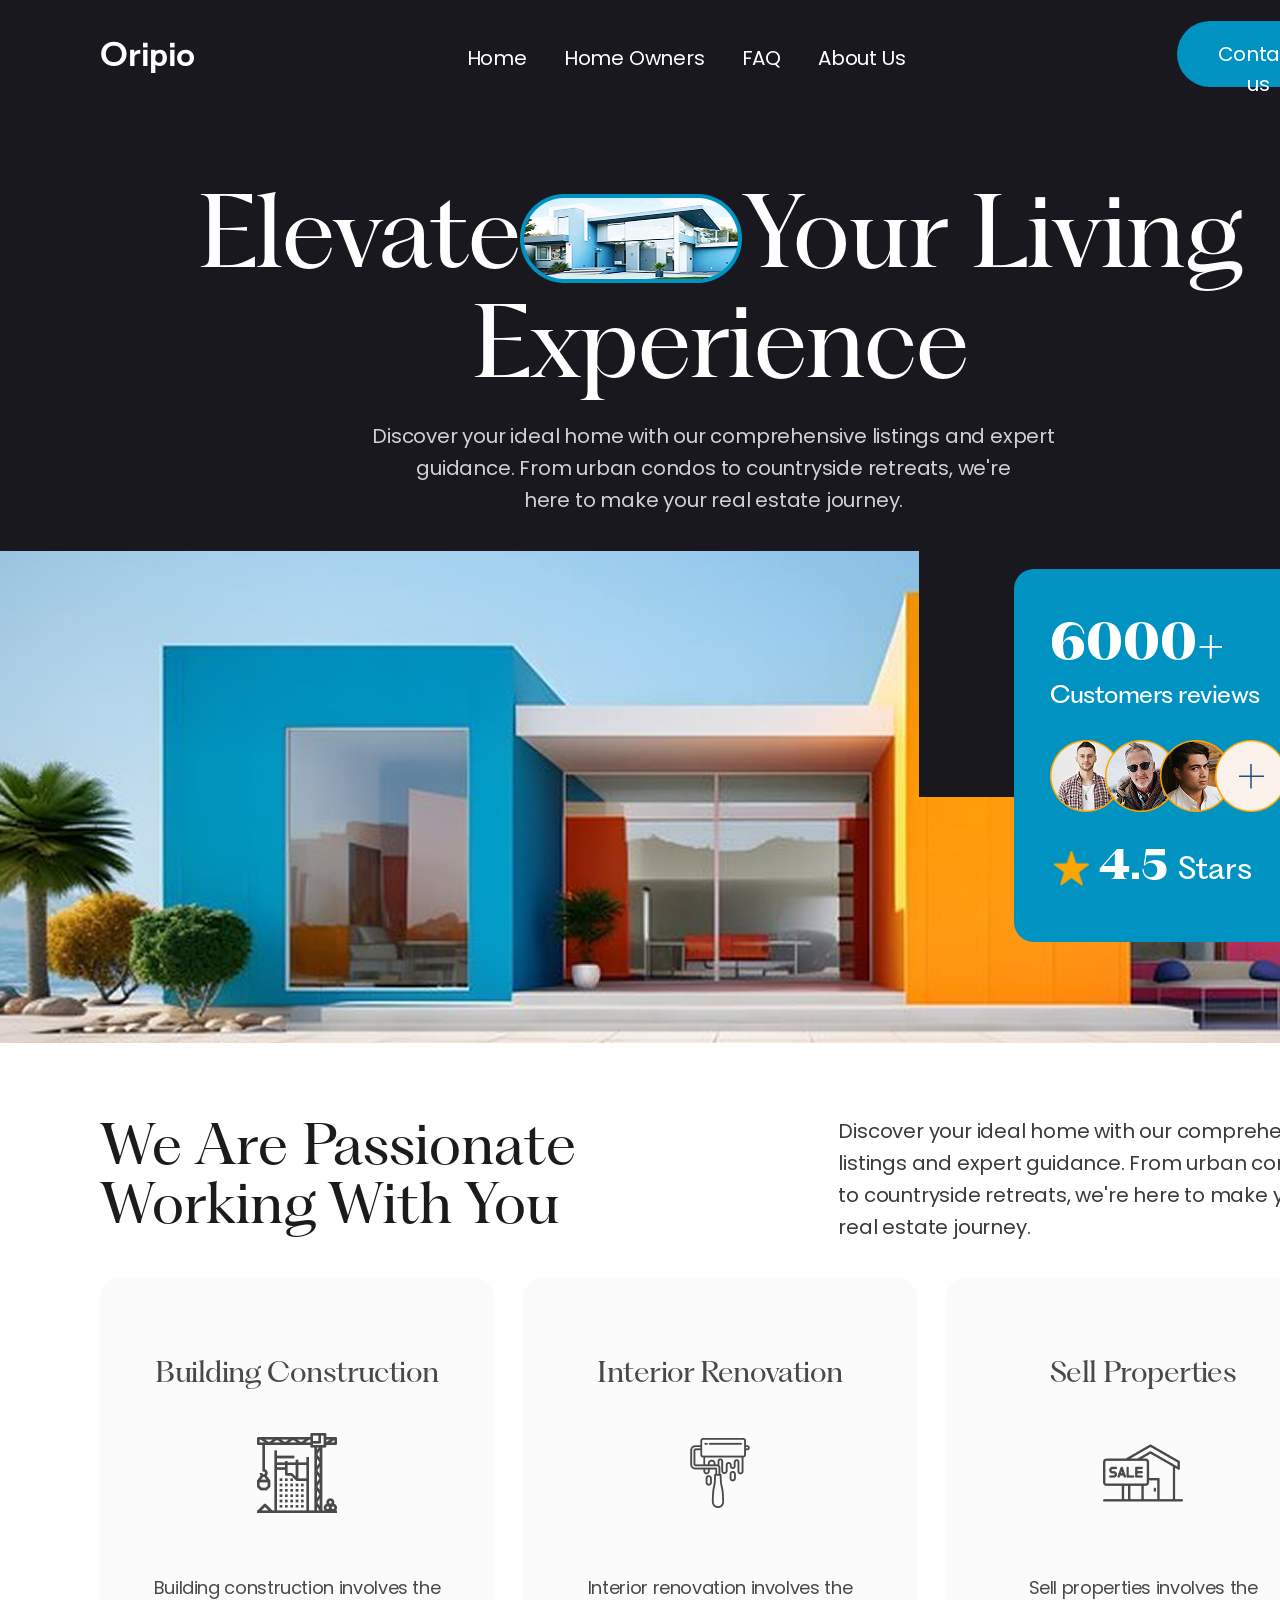
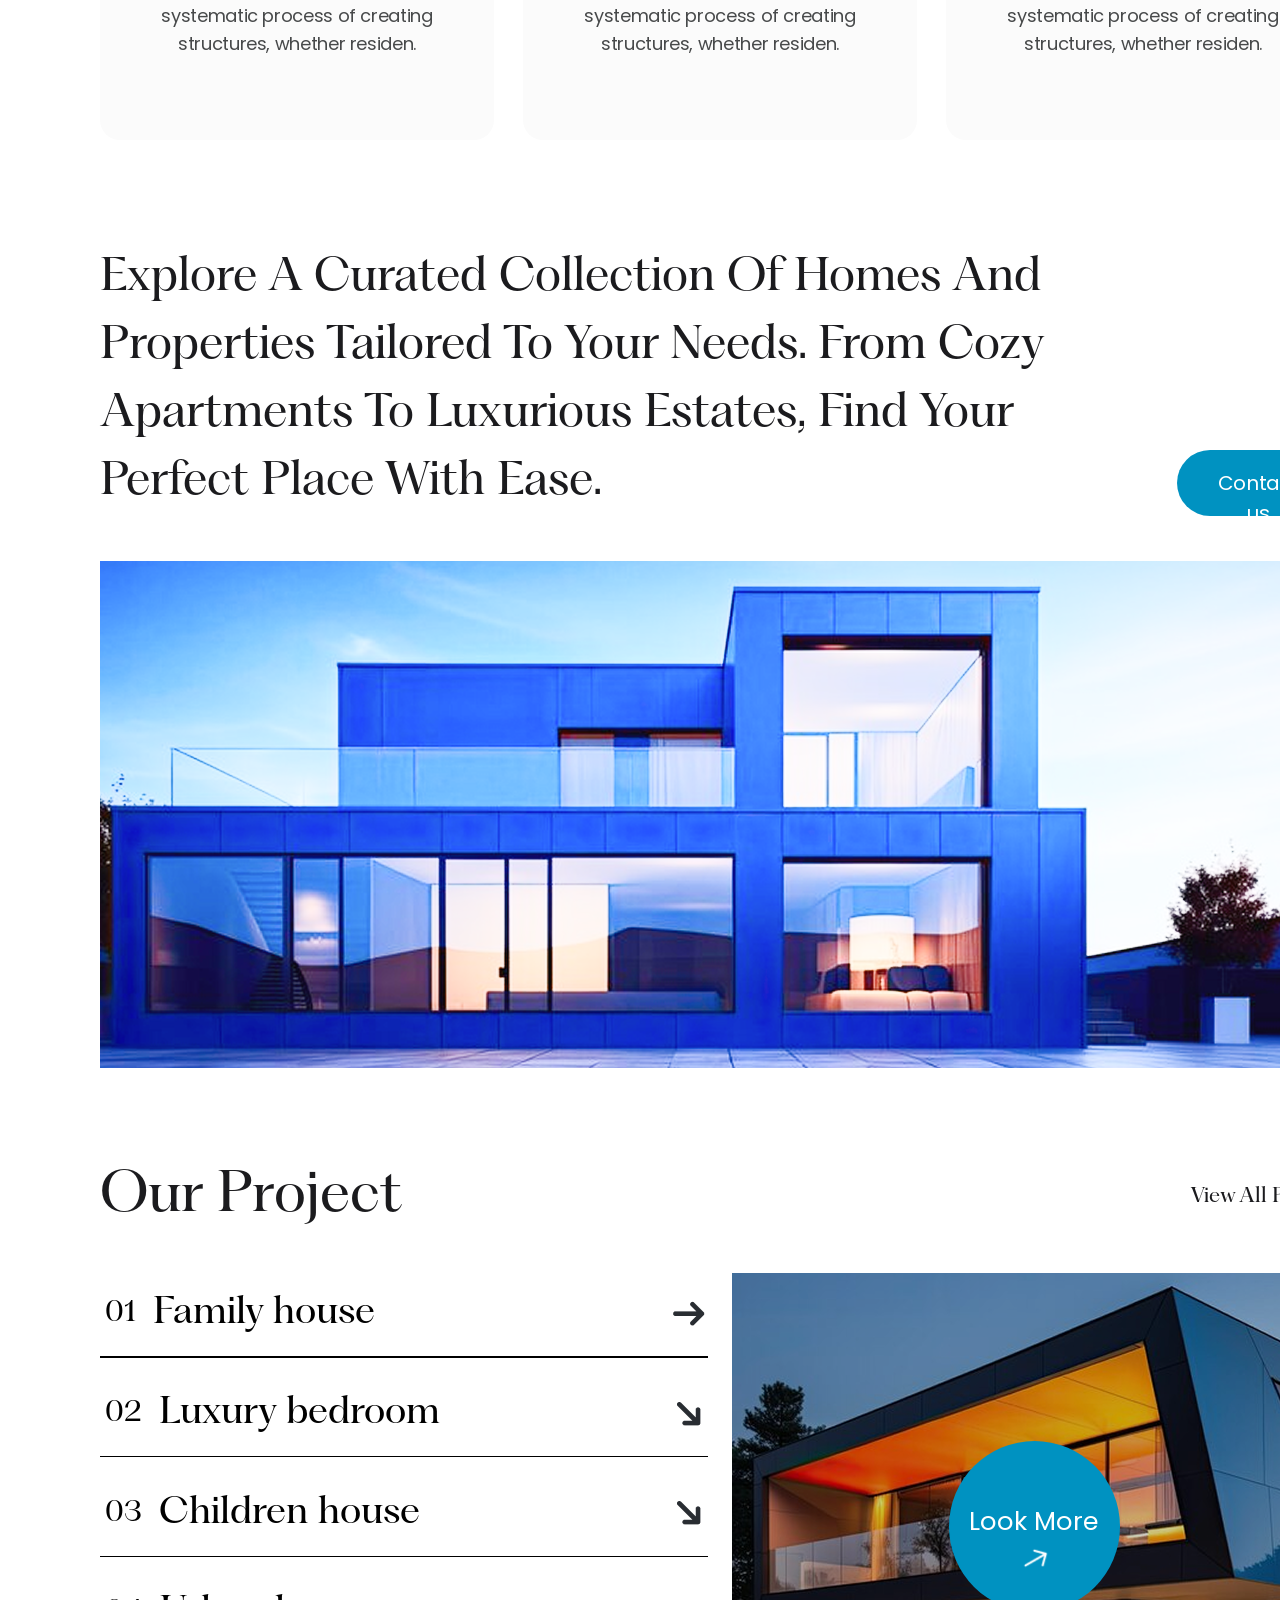
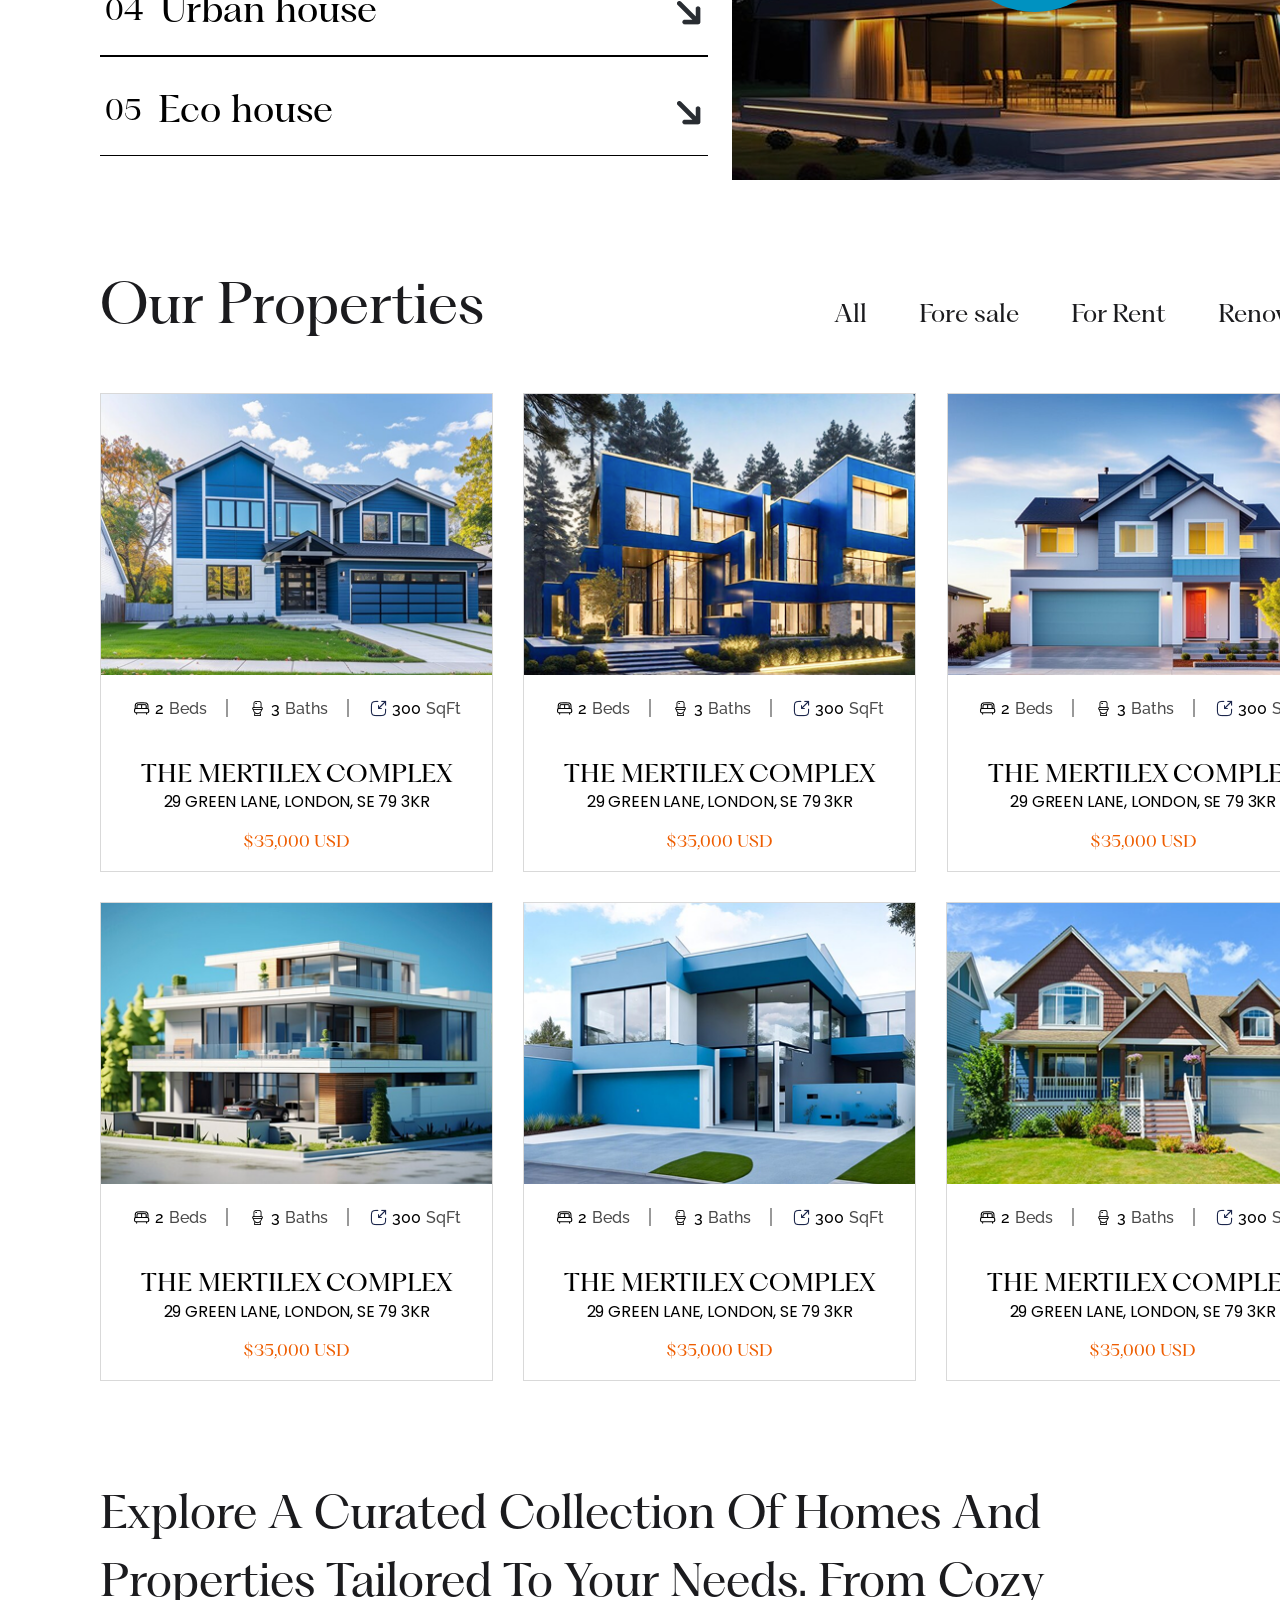
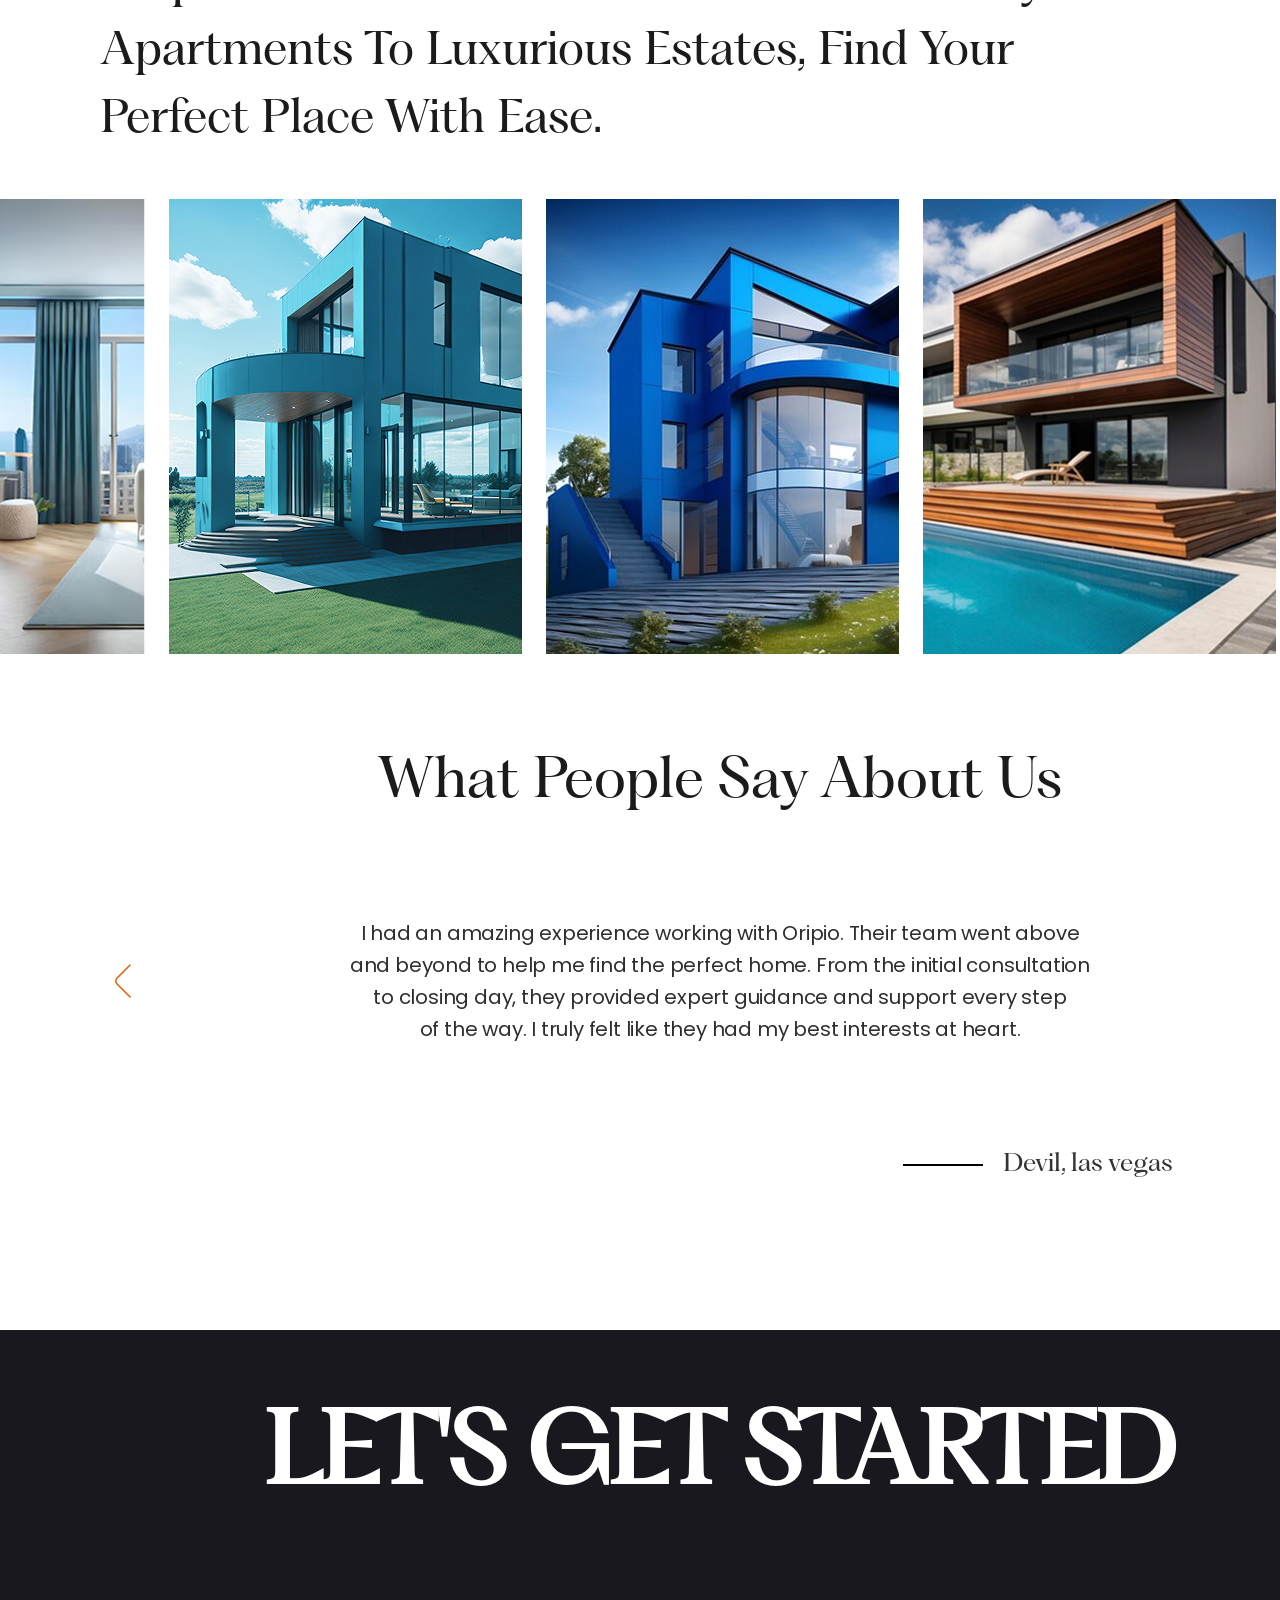
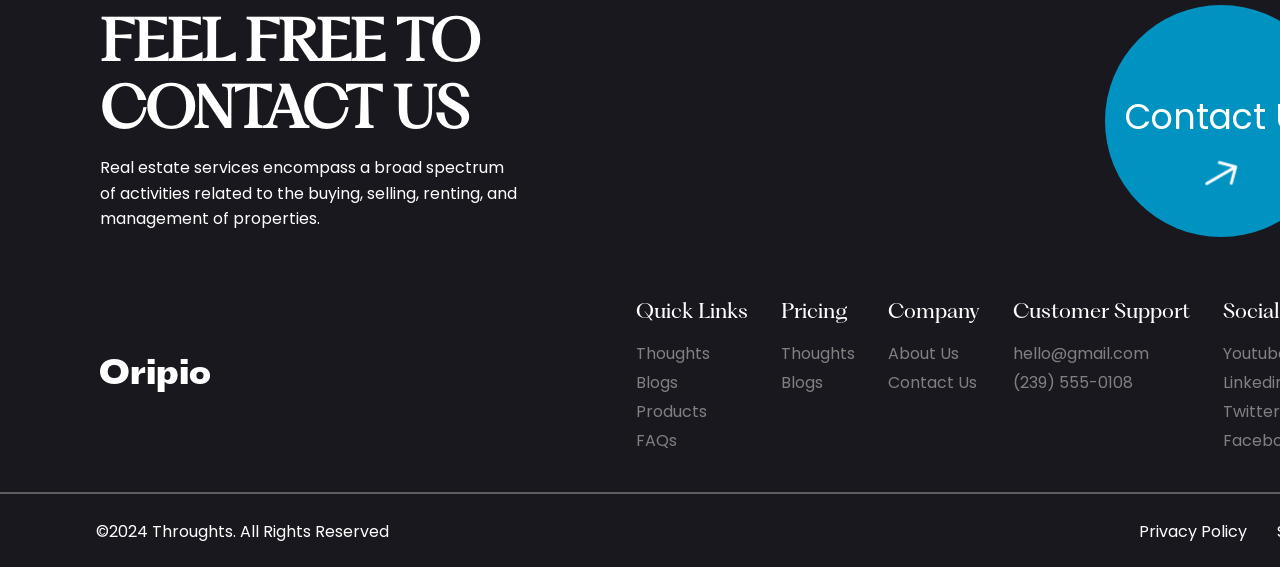
<file: index.html>
<!DOCTYPE html>
<html lang="ru">
<head>
    <meta charset="UTF-8">
    <meta name="viewport" content="width=device-width, initial-scale=1.0">
    <link rel="stylesheet" href="scss/main.css">
    <title>Oripio</title>
</head>
<body>
    <!-- Шапка -->
    <header>
        <div class="header">
            <h1 class="header_logo">Oripio</h1>
            <nav>
                <ul>
                    <li><a href="#" class="header_nav_p">Home</a></li>
                    <li><a href="#" class="header_nav_p">Home Owners</a></li>
                    <li><a href="#" class="header_nav_p">FAQ</a></li>
                    <li><a href="#" class="header_nav_p">About Us</a></li>
                </ul>
            </nav>
            <a href="index2.html">
                <button class="header_btn">Contact us</button>
            </a>
        </div>
    </header>

    <main>
        <!-- Стр1 -->
        <div class="hero">
            <div class="hero_info">
                <h2>Elevate<span><img src="img/house.png" alt="house"></span>Your Living Experience</h2>
                <p>Discover your ideal home with our comprehensive listings and expert guidance. From urban condos to countryside retreats, we're <br> here to make your real estate journey.</p>
            </div>
            <img class="home_img" src="img/home.png" alt="home">
            
            <div class="block1">
                <img class="block1_img" src="img/arrow.png" alt="arrow">
                <p class="block1_namber">6000+</p>
                <p class="block1_opisanie">Customers reviews</p>
                <img class="block1_people_img" src="img/people.png" alt="people">
                <div class="stars">
                    <img class="star_img" src="img/Star.png" alt="star">
                    <p class="star">4.5 <span>Stars</span></p>
                </div>
            </div>
        </div>

        <!-- Стр2 -->
        <div class="work">
            <div class="work_info">
                <h2>We Are Passionate Working With You</h2>
                <p>Discover your ideal home with our comprehensive listings and expert guidance. From urban condos to countryside retreats, we're here to make your real estate journey.</p>
            </div>

            <div class="page2_blocks">
                <div class="block2">
                    <h3>Building Construction</h3>
                    <img class="kran_img" src="img/kran.png" alt="kran">
                    <p>Building construction involves the systematic process of creating structures, whether residen.</p>
                </div>
                <div class="block2">
                    <h3>Interior Renovation</h3>
                    <img class="balik" src="img/balik.png" alt="balik">
                    <p>Interior renovation involves the systematic process of creating structures, whether residen.</p>
                </div>
                <div class="block2">
                    <h3>Sell Properties</h3>
                    <img class="salehome" src="img/salehome.png" alt="salehome">
                    <p>Sell properties involves the systematic process of creating structures, whether residen.</p>
                </div>
            </div>
        </div>

        <!-- Стр3 -->
        <div class="opicanie">
            <div class="opicanie_nazvanie">
                <h2>Explore A Curated Collection Of Homes And Properties Tailored To Your Needs. From Cozy Apartments To Luxurious Estates, Find Your Perfect Place With Ease.</h2>
            </div>
            <a href="index2.html">
                <button class="opicanie_kopka_btn">Contact us</button>
            </a>
            <img class="opicanie_bly_home" src="img/blek.png" alt="">
        </div>

        <!-- Стр -->
        <div class="strela">
            <div class="strela_plan_info">
                <h2 class="strela_nas">Our Project</h2>
                <p class="strela_txt">View All Project</p>
            </div>
            
            <div class="plan">
                <div class="plan_punkts">
                    <div class="punkt">
                        <p>01<span>Family house</span><img src="img/arrow-right.png" alt="arrow"></p>
                    </div>
                    <div class="separator"></div>
                    
                    <div class="punkt">
                        <p>02<span>Luxury bedroom</span><img src="img/arrow-down.png" alt="arrow"></p>
                    </div>
                    <div class="separator"></div>
                    
                    <div class="punkt">
                        <p>03<span>Children house</span><img src="img/arrow-down.png" alt="arrow"></p>
                    </div>
                    <div class="separator"></div>
                    
                    <div class="punkt">
                        <p>04<span>Urban house</span><img src="img/arrow-down.png" alt="arrow"></p>
                    </div>
                    <div class="separator"></div>
                    
                    <div class="punkt">
                        <p>05<span>Eco house</span><img src="img/arrow-down.png" alt="arrow"></p>
                    </div>
                    <div class="separator"></div>
                </div>
                
                <div class="plan_strela_png">
                    <img src="img/dom.png" alt="dom">
                    <button class="circle">
                        <p>Look More</p>
                        <img src="img/arrow-white.png" alt="arrow">
                    </button>
                </div>
            </div>
        </div>

        <!-- Стр5 -->
        <div class="ocenka">
            <div class="ocenka_nas">
                <span class="ocenka_nas_nazvan">Our Properties</span>
                <div class="ocenka_nas_ui">
                    <nav>
                        <ul>
                            <li><a href="#">All</a></li>
                            <li><a href="#">Fore sale</a></li>
                            <li><a href="#">For Rent</a></li>
                            <li><a href="#">Renovate</a></li>
                        </ul>
                    </nav>
                </div>
            </div>

            <div class="projects">
                <div class="project1">
                    <img class="title_pr" src="img/1home.png" alt="dom">
                    <div class="text_prpject">
                        <div class="txt_pr">
                            <p><img src="img/beds.png" alt="beds">2 <span>Beds</span><div class="separator_pr"></div></p>
                            <p><img src="img/baths.png" alt="baths">3 <span>Baths</span><div class="separator_pr"></div></p>
                            <p><img src="img/sqft.png" alt="sq">300<span>SqFt</span></p>
                        </div>
                        <div class="reklama">
                            <p class="the_m_c">THE MERTILEX COMPLEX</p>
                            <p class="green_lane">29 GREEN LANE, LONDON, SE 79 3KR</p>
                            <p class="dollar">$35,000 USD</p>
                        </div>
                    </div>
                </div>

                <div class="project1">
                    <img class="title_pr" src="img/2home.png" alt="dom">
                    <div class="text_prpject">
                        <div class="txt_pr">
                            <p><img src="img/beds.png" alt="beds">2 <span>Beds</span><div class="separator_pr"></div></p>
                            <p><img src="img/baths.png" alt="baths">3 <span>Baths</span><div class="separator_pr"></div></p>
                            <p><img src="img/sqft.png" alt="sq">300 <span>SqFt</span></p>
                        </div>
                        <div class="reklama">
                            <p class="the_m_c">THE MERTILEX COMPLEX</p>
                            <p class="green_lane">29 GREEN LANE, LONDON, SE 79 3KR</p>
                            <p class="dollar">$35,000 USD</p>
                        </div>
                    </div>
                </div>

                <div class="project1">
                    <img class="title_pr" src="img/3home.png" alt="dom">
                    <div class="text_prpject">
                        <div class="txt_pr">
                            <p><img src="img/beds.png" alt="beds">2 <span>Beds</span><div class="separator_pr"></div></p>
                            <p><img src="img/baths.png" alt="baths">3 <span>Baths</span><div class="separator_pr"></div></p>
                            <p><img src="img/sqft.png" alt="sq">300 <span>SqFt</span> </p>
                        </div>
                        <div class="reklama">
                            <p class="the_m_c">THE MERTILEX COMPLEX</p>
                            <p class="green_lane">29 GREEN LANE, LONDON, SE 79 3KR</p>
                            <p class="dollar">$35,000 USD</p>
                        </div>
                    </div>
                </div>
            </div>

            <div class="projects3">
                <div class="project2">
                    <img class="title_pr2" src="img/4home.png" alt="dom">
                    <div class="text_prpject2">
                        <div class="txt_pr2">
                            <p><img src="img/beds.png" alt="beds">2 <span>Beds</span><div class="separator_pr2"></div></p>
                            <p><img src="img/baths.png" alt="baths">3 <span>Baths</span><div class="separator_pr2"></div></p>
                            <p><img src="img/sqft.png" alt="sq">300 <span>SqFt</span></p>
                        </div>
                        <div class="reklama2">
                            <p class="the_m_c2">THE MERTILEX COMPLEX</p>
                            <p class="green_lane2">29 GREEN LANE, LONDON, SE 79 3KR</p>
                            <p class="dollar2">$35,000 USD</p>
                        </div>
                    </div>
                </div>

                <div class="project2">
                    <img class="title_pr2" src="img/6home.png" alt="dom">
                    <div class="text_prpject2">
                        <div class="txt_pr2">
                            <p><img src="img/beds.png" alt="beds">2 <span>Beds</span><div class="separator_pr2"></div></p>
                            <p><img src="img/baths.png" alt="baths">3 <span>Baths</span><div class="separator_pr2"></div></p>
                            <p><img src="img/sqft.png" alt="sq">300 <span>SqFt</span></p>
                        </div>
                        <div class="reklama2">
                            <p class="the_m_c2">THE MERTILEX COMPLEX</p>
                            <p class="green_lane2">29 GREEN LANE, LONDON, SE 79 3KR</p>
                            <p class="dollar2">$35,000 USD</p>
                        </div>
                    </div>
                </div>

                <div class="project2">
                    <img class="title_pr2" src="img/7home.png" alt="dom">
                    <div class="text_prpject2">
                        <div class="txt_pr2">
                            <p><img src="img/beds.png" alt="beds">2 <span>Beds</span><div class="separator_pr2"></div></p>
                            <p><img src="img/baths.png" alt="baths">3 <span>Baths</span><div class="separator_pr2"></div></p>
                            <p><img src="img/sqft.png" alt="sq">300 <span>SqFt</span></p>
                        </div>
                        <div class="reklama2">
                            <p class="the_m_c2">THE MERTILEX COMPLEX</p>
                            <p class="green_lane2">29 GREEN LANE, LONDON, SE 79 3KR</p>
                            <p class="dollar2">$35,000 USD</p>
                        </div>
                    </div>
                </div>
            </div>

            <!-- Стр6 -->
            <div class="carysel">
                <div class="carysel_info">
                    <h2>Explore A Curated Collection Of Homes And Properties Tailored To Your Needs. From Cozy Apartments To Luxurious Estates, Find Your Perfect Place With Ease.</h2>
                    <p>View More</p>
                </div>
                <div class="cartinki">
                    <img class="home1" src="img/home1.png" alt="home">
                    <img class="home2" src="img/home2.png" alt="home">
                    <img class="home3" src="img/home3.png" alt="home">
                    <img class="home4" src="img/home4.png" alt="home">
                    <img class="home5" src="img/home5.png" alt="home">
                </div>
            </div>

            <!-- Стр7 -->
            <div class="poslednie">
                <div class="What">
                    <h2>What People Say About Us</h2>
                </div>
                <div class="hed">
                    <img class="left2" src="img/left.png" alt="left">
                    <span>I had an amazing experience working with Oripio. Their team went above and beyond to help me find the perfect home. From the initial consultation to closing day, they provided expert guidance and support every step <br> of the way. I truly felt like they had my best interests at heart.</span>
                    <img class="right2" src="img/right.png" alt="right">
                </div>
                <div class="las">
                    <div class="lini"></div>
                    <p>Devil, las vegas</p>
                </div>
            </div>
    </main>

    <!-- Подвал -->
    <footer class="footer">
        <div class="names">
            <h2>LET'S GET STARTED</h2>
        </div>
        <div class="footer_ju">
            <div class="footer_infos">
                <h3>FEEL FREE TO CONTACT US</h3>
                <p>Real estate services encompass a broad spectrum of activities related to the buying, selling, renting, and management of properties.</p>
            </div>
            <button class="footer_circle2">
                <p>Contact Us</p>
                <img src="img/strela.png" alt="arrow">
            </button>
        </div>
        
        <div class="footer_contact">
            <p class="oripio">Oripio</p>
            <div class="footer_links">
                <div class="one">
                    <p class="one_title">Quick Links</p>
                    <div class="punkti">
                        <p>Thoughts</p>
                        <p>Blogs</p>
                        <p>Products</p>
                        <p>FAQs</p>
                    </div>
                </div>
                <div class="one">
                    <p class="one_title">Pricing</p>
                    <div class="punkti">
                        <p>Thoughts</p>
                        <p>Blogs</p>
                    </div>
                </div>
                <div class="one">
                    <p class="one_title">Company</p>
                    <div class="punkti">
                        <p>About Us</p>
                        <p>Contact Us</p>
                    </div>
                </div>
                <div class="one">
                    <p class="one_title">Customer Support</p>
                    <div class="punkti">
                        <p>hello@gmail.com</p>
                        <p>(239) 555-0108</p>
                    </div>
                </div>
                <div class="one">
                    <p class="one_title">Social Media</p>
                    <div class="punkti">
                        <p>Youtube</p>
                        <p>Linkedin</p>
                        <p>Twitter</p>
                        <p>Facebook</p>
                    </div>
                </div>
            </div>
        </div>
        
        <div class="cones"></div>
        
        <div class="nam">
            <p class="nam_2024">©2024 Throughts. All Rights Reserved</p>
            <p>Privacy Policy</p>
            <p>Security</p>
        </div>
    </footer>
</body>
</html>
</file>
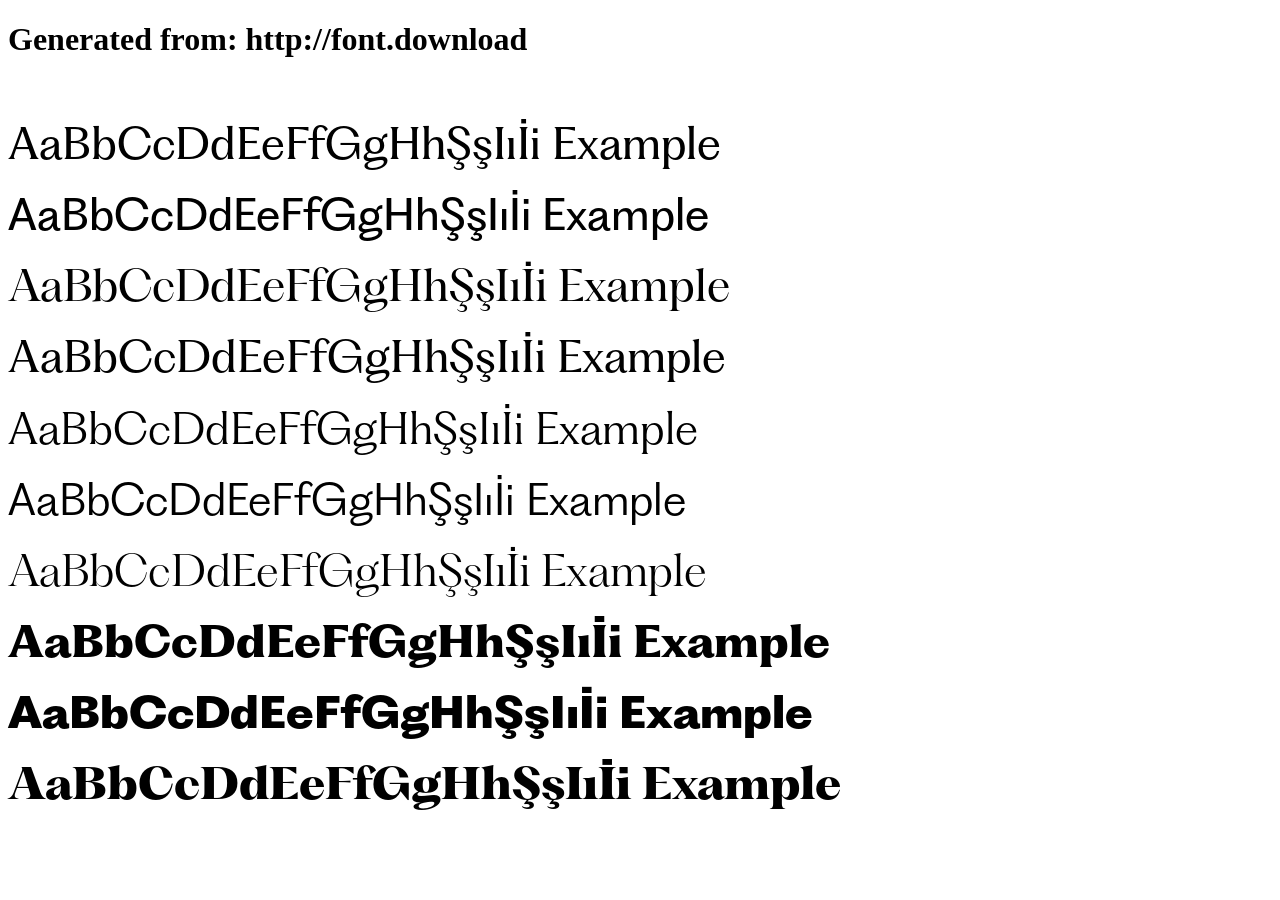
<file: font/pp-fragment-webfont/example.html>
<!DOCTYPE html>
<html xmlns="http://www.w3.org/1999/xhtml">
<head>
    <meta http-equiv="Content-Type" content="text/html; charset=utf-8"/>
    <link rel="stylesheet" type="text/css"
          href="style.css"/>
</head>

<body>

<h1>Generated from: http://font.download</h1><br/>
<h1 style="font-family:'PP Fragment Glare Regular';font-weight:normal;font-size:42px">AaBbCcDdEeFfGgHhŞşIıİi Example</h1>
<h1 style="font-family:'PP Fragment Sans Regular';font-weight:normal;font-size:42px">AaBbCcDdEeFfGgHhŞşIıİi Example</h1>
<h1 style="font-family:'PP Fragment Serif Regular';font-weight:normal;font-size:42px">AaBbCcDdEeFfGgHhŞşIıİi Example</h1>
<h1 style="font-family:'PP Fragment Text Regular';font-weight:normal;font-size:42px">AaBbCcDdEeFfGgHhŞşIıİi Example</h1>
<h1 style="font-family:'PP Fragment Glare Light';font-weight:normal;font-size:42px">AaBbCcDdEeFfGgHhŞşIıİi Example</h1>
<h1 style="font-family:'PP Fragment Sans Light';font-weight:normal;font-size:42px">AaBbCcDdEeFfGgHhŞşIıİi Example</h1>
<h1 style="font-family:'PP Fragment Serif Light';font-weight:normal;font-size:42px">AaBbCcDdEeFfGgHhŞşIıİi Example</h1>
<h1 style="font-family:'PP Fragment Glare ExtraBold';font-weight:normal;font-size:42px">AaBbCcDdEeFfGgHhŞşIıİi Example</h1>
<h1 style="font-family:'PP Fragment Sans ExtraBold';font-weight:normal;font-size:42px">AaBbCcDdEeFfGgHhŞşIıİi Example</h1>
<h1 style="font-family:'PP Fragment Serif ExtraBold';font-weight:normal;font-size:42px">AaBbCcDdEeFfGgHhŞşIıİi Example</h1>


</body>
</html>
</file>
<file: scss/main.css>
.poslednie .hed span, .projects3 .project2 .text_prpject2 .reklama2 .green_lane2, .project1 .reklama .green_lane, .block2 p, .work_info p, .hero_info p, .header_nav_p {
  font-family: Poppins-Regular, sans-serif;
  font-weight: 400;
  letter-spacing: -0.01em;
}

.poslednie .What h2, .carysel_info p, .carysel_info h2, .ocenka_nas_nazvan, .strela_txt, .strela_nas, .opicanie_nazvanie h2, .block2 h3, .work_info h2, .hero_info h2 {
  font-family: PPfragment-SerifRegular, serif;
  font-weight: 400;
}

.block1 .star, .block1_namber {
  font-family: PPfragment-SerifExtraBold, serif;
  font-weight: 800;
}

.block1 .star span, .block1_opisanie {
  font-family: PPfragment-SansRegular, sans-serif;
  font-weight: 400;
}

* {
  margin: 0;
  padding: 0;
  box-sizing: border-box;
}

@font-face {
  font-family: Poppins-Regular;
  src: url(../font/Poppins/Poppins-Regular.ttf);
}
@font-face {
  font-family: PPfragment-SansExtraBold;
  src: url(../font/pp-fragment-webfont/PPFragment-SansExtraBold.woff);
}
@font-face {
  font-family: PPfragment-SerifRegular;
  src: url(../font/pp-fragment-webfont/PPFragment-SerifRegular.woff);
}
@font-face {
  font-family: PPfragment-SerifExtraBold;
  src: url(../font/pp-fragment-webfont/PPFragment-SerifExtraBold.woff);
}
@font-face {
  font-family: PPfragment-SansRegular;
  src: url(../font/pp-fragment-webfont/PPFragment-SansRegular.woff);
}
@font-face {
  font-family: Raleway-Medium;
  src: url(../font/Raleway/static/Raleway-Medium.ttf);
}
body {
  width: 1440px;
  margin: 0 auto;
  background-color: #FFFFFF;
}

header {
  background-color: #1A181F;
  padding: 21px 100px;
}

.header {
  display: flex;
  align-items: center;
  justify-content: space-between;
}
.header_logo {
  font-family: PPfragment-SansRegular, sans-serif;
  font-size: 1.875rem;
  color: #FFFFFF;
  letter-spacing: 1px;
}
.header nav ul {
  display: flex;
  gap: 37px;
  list-style: none;
}
.header_nav_p {
  cursor: pointer;
  font-size: 1.25rem;
  color: #FFFFFF;
  text-decoration: none;
}
.header_btn {
  border: none;
  padding: 18px 28px;
  width: 163px;
  height: 66px;
  background: #0092C1;
  border-radius: 38px;
  font-family: Poppins-Regular, sans-serif;
  font-size: 1.25rem;
  color: #FFFFFF;
  letter-spacing: -0.02em;
  cursor: pointer;
  transition: opacity 0.3s;
}
.header_btn:hover {
  opacity: 0.9;
}

.hero {
  background-color: #1A181F;
  height: 914px;
  position: relative;
}
.hero_info {
  text-align: center;
  z-index: 1;
}
.hero_info h2 {
  font-size: 6rem;
  color: #FFFFFF;
  width: 1090px;
  line-height: 115%;
  margin: 0 auto;
  padding-top: 70px;
  letter-spacing: -0.01em;
  font-weight: 400;
}
.hero_info h2 img {
  vertical-align: middle;
  margin-top: -10px;
}
.hero_info p {
  opacity: 0.8;
  font-size: 1.25rem;
  color: #FFFFFF;
  width: 687px;
  margin: 13px 10px 0 370px;
  line-height: 160%;
  letter-spacing: -0.01em;
}
.hero .home_img {
  position: absolute;
  top: 435px;
  left: 50%;
  transform: translateX(-50%);
  z-index: 0;
  width: 100%;
}

.block1 {
  background: #0092C1;
  width: 311px;
  height: 373px;
  border-radius: 20px;
  margin: 53px 0 0 1014px;
  position: relative;
  z-index: 1;
}
.block1_img {
  position: absolute;
  width: 60px;
  height: 60px;
  top: -21px;
  right: -30px;
  z-index: 2;
  cursor: pointer;
}
.block1_namber {
  font-size: 3rem;
  color: #FFFFFF;
  margin-left: 36px;
  padding-top: 53px;
}
.block1_opisanie {
  font-size: 1.5rem;
  color: #FFFFFF;
  margin: 13px 0 0 36px;
  letter-spacing: -0.02em;
}
.block1_people_img {
  margin: 31px 0 0 36px;
}
.block1 .stars {
  margin: 32px 0 0 40px;
  display: flex;
  align-items: center;
  gap: 10px;
}
.block1 .star {
  font-size: 2.5rem;
  color: #FFFFFF;
}
.block1 .star span {
  font-size: 1.875rem;
}
.block1 .star_img {
  width: 35px;
  height: 35px;
}

.work {
  width: 1240px;
  margin: 0 100px;
  margin: 85px auto;
}
.work_info {
  display: flex;
  align-items: center;
  justify-content: space-between;
  height: 128px;
  gap: 173px;
}
.work_info h2 {
  font-size: 3.375rem;
  color: #1B1B1E;
  line-height: 110%;
}
.work_info p {
  font-size: 1.25rem;
  color: #3C3A38;
  width: 840px;
  line-height: 160%;
  letter-spacing: -0.01em;
}

.page2_blocks {
  display: grid;
  grid-template-columns: repeat(3, 1fr);
  gap: 29px;
  margin-top: 35px;
}

.block2 {
  display: flex;
  flex-direction: column;
  justify-content: center;
  align-items: center;
  padding: 82px 34px;
  gap: 44px;
  background: #FBFBFB;
  border-radius: 20px;
}
.block2 h3 {
  font-size: 1.75rem;
  text-align: center;
  color: #47494A;
  text-transform: capitalize;
  letter-spacing: -0.02em;
}
.block2 img {
  width: 80px;
  height: 80px;
  margin-bottom: 17px;
}
.block2 p {
  font-size: 1.125rem;
  line-height: 155%;
  text-align: center;
  color: #47494A;
  max-width: 305px;
  letter-spacing: -0.02em;
}

.opicanie {
  width: 1240px;
  margin: 0 100px;
  margin: -83px auto 0;
}
.opicanie_nazvanie {
  display: flex;
  align-items: center;
  justify-content: space-between;
  gap: 173px;
}
.opicanie_nazvanie h2 {
  font-size: 2.75rem;
  color: #1B1B1E;
  line-height: 155%;
  width: 1050px;
  margin-top: 103px;
}
.opicanie_kopka_btn {
  border: none;
  padding: 18px 28px;
  width: 163px;
  height: 66px;
  background: #0092C1;
  border-radius: 38px;
  font-family: Poppins-Regular, sans-serif;
  font-size: 1.25rem;
  color: #FFFFFF;
  letter-spacing: -0.02em;
  cursor: pointer;
  transition: opacity 0.3s;
}
.opicanie_kopka_btn:hover {
  opacity: 0.9;
}
.opicanie_kopka_btn {
  float: right;
  margin-top: -67px;
}
.opicanie_bly_home {
  width: 100%;
  height: 507px;
  margin-top: 44px;
}

.strela {
  margin: 60px 100px;
}
.strela_plan_info {
  display: flex;
  align-items: center;
  justify-content: space-between;
  height: 128px;
}
.strela_nas {
  font-size: 3.375rem;
  color: #1B1B1E;
}
.strela_txt {
  font-size: 1.25rem;
  color: #1B1B1E;
}

.plan {
  display: grid;
  grid-template-columns: 1fr 1fr;
  gap: 20px;
  margin-top: 33px;
}
.plan_punkts {
  width: 608px;
}
.plan_punkts .punkt p {
  display: flex;
  align-items: center;
  justify-content: space-between;
  font-family: PPfragment-SerifRegular, serif;
  font-size: 1.75rem;
  line-height: 41px;
  margin-left: 5px;
}
.plan_punkts .punkt p span {
  margin-left: 17px;
  flex: 1;
  font-size: 2.25rem;
}
.plan_punkts .separator {
  height: 1.17px;
  background-color: #000000;
  margin: 22px 0 35.5px 0;
  width: 100%;
}
.plan_strela_png {
  position: relative;
}
.plan_strela_png img {
  width: 608px;
  height: 507px;
  margin-top: -20px;
  margin-left: 3px;
}
.plan_strela_png .circle {
  position: absolute;
  width: 171px;
  height: 171px;
  background-color: #0092C1;
  border-radius: 50%;
  border: none;
  cursor: pointer;
  color: #FFFFFF;
  display: flex;
  align-items: center;
  justify-content: center;
  flex-direction: column;
  transition: opacity 0.3s;
}
.plan_strela_png .circle:hover {
  opacity: 0.9;
}
.plan_strela_png .circle {
  bottom: 36%;
  left: 36%;
}
.plan_strela_png .circle p {
  font-family: Poppins-Regular, sans-serif;
  font-size: 1.6031rem;
  margin-top: 25px;
}
.plan_strela_png .circle img {
  width: 34.2px;
  height: 34.2px;
  margin-top: 2px;
}

.ocenka {
  width: 1240px;
  margin: 0 100px;
  margin: 89px auto 0;
}
.ocenka_nas_nazvan {
  font-size: 3.375rem;
  color: #1B1B1E;
}
.ocenka_nas_ui {
  float: right;
  margin-top: 22px;
  margin-right: 17px;
}
.ocenka_nas_ui nav ul {
  display: flex;
  gap: 52px;
  list-style: none;
}
.ocenka_nas_ui nav ul li a {
  color: #1B1B1E;
  text-decoration: none;
  font-family: PPfragment-SerifRegular, serif;
  font-size: 1.5rem;
}
.ocenka_nas_ui nav ul li a:hover {
  border-bottom: 2px solid #000000;
  padding-bottom: 10px;
}

.projects {
  display: grid;
  grid-template-columns: repeat(3, 1fr);
  gap: 30px;
  margin-top: 57px;
}

.project1 {
  display: flex;
  flex-direction: column;
  align-items: center;
  width: 393px;
  height: 479px;
  border: 1.5px solid #D9D9D9;
}
.project1 .title_pr {
  width: 100%;
  height: 283px;
}
.project1 .text_prpject {
  margin: 24px 33.5px;
}
.project1 .txt_pr {
  display: flex;
  gap: 2px;
  margin-bottom: 45px;
}
.project1 .txt_pr p {
  font-family: Raleway-Medium, sans-serif;
  font-size: 1rem;
  display: flex;
  align-items: center;
  gap: 5px;
}
.project1 .txt_pr p img {
  width: 17px;
  height: 17px;
}
.project1 .txt_pr p span {
  opacity: 0.7;
}
.project1 .separator_pr {
  height: 18.5px;
  border: 1px solid #999999;
  margin: 0 17px;
}
.project1 .reklama {
  text-align: center;
}
.project1 .reklama .the_m_c {
  font-family: PPfragment-SerifRegular, serif;
  font-size: 1.5rem;
}
.project1 .reklama .green_lane {
  font-size: 1rem;
  margin: 1px 0 21px;
}
.project1 .reklama .dollar {
  font-family: PPfragment-SerifRegular, serif;
  font-size: 1rem;
  color: #EE5E02;
}

.projects3 {
  display: flex;
  margin-left: 0;
  margin-top: 30px;
  gap: 30px;
}
.projects3 .project2 {
  display: flex;
  flex-direction: column;
  align-items: center;
  width: 393px;
  height: 479px;
  border: 1.5px solid #D9D9D9;
}
.projects3 .project2 .title_pr2 {
  width: 100%;
  height: 286px;
}
.projects3 .project2 .text_prpject2 {
  margin: 24px 33.5px;
}
.projects3 .project2 .text_prpject2 .txt_pr2 {
  display: flex;
  gap: 2px;
  margin-bottom: 45px;
}
.projects3 .project2 .text_prpject2 .txt_pr2 p {
  font-family: Raleway-Medium, sans-serif;
  font-size: 1rem;
  display: flex;
  align-items: center;
  gap: 5px;
}
.projects3 .project2 .text_prpject2 .txt_pr2 p img {
  width: 17px;
  height: 17px;
}
.projects3 .project2 .text_prpject2 .txt_pr2 p span {
  opacity: 0.7;
}
.projects3 .project2 .text_prpject2 .txt_pr2 .separator_pr2 {
  height: 18.5px;
  border: 1px solid #999999;
  margin: 0 17px;
}
.projects3 .project2 .text_prpject2 .reklama2 {
  text-align: center;
}
.projects3 .project2 .text_prpject2 .reklama2 .the_m_c2 {
  font-family: PPfragment-SerifRegular, serif;
  font-size: 1.5rem;
}
.projects3 .project2 .text_prpject2 .reklama2 .green_lane2 {
  font-size: 1rem;
  margin: 2px 0 20px;
}
.projects3 .project2 .text_prpject2 .reklama2 .dollar2 {
  font-family: PPfragment-SerifRegular, serif;
  font-size: 1rem;
  color: #EE5E02;
}

.carysel {
  width: 1861px;
  margin-top: 2px;
}
.carysel_info {
  display: flex;
  align-items: center;
  justify-content: space-between;
  gap: 173px;
}
.carysel_info h2 {
  font-size: 2.75rem;
  color: #1B1B1E;
  margin-top: 100px;
  line-height: 155%;
  width: 1050px;
}
.carysel_info p {
  font-size: 1.25rem;
  color: #1B1B1E;
  margin-top: 350px;
  margin-left: -701px;
}
.carysel .cartinki {
  width: 1858px;
  margin-left: -100px;
}
.carysel .cartinki img {
  margin-right: 20px;
  margin-top: 44px;
}

.poslednie {
  width: 1240px;
  margin: 0 100px;
  display: flex;
  flex-direction: column;
  margin: 97px auto 0;
}
.poslednie .What h2 {
  font-size: 3.375rem;
  color: #1B1B1E;
  text-align: center;
}
.poslednie .hed {
  display: flex;
  gap: 200px;
  margin-top: 107px;
}
.poslednie .hed .left2 {
  width: 48px;
  height: 48px;
  margin-top: 40px;
}
.poslednie .hed .right2 {
  width: 48px;
  height: 48px;
  margin-top: 40px;
}
.poslednie .hed span {
  font-size: 1.25rem;
  line-height: 1.6;
  text-align: center;
  color: #302E2C;
  max-width: 800px;
}
.poslednie .las {
  display: flex;
  align-items: center;
  justify-content: right;
  gap: 20px;
  padding: 107px;
  margin-right: 60px;
}
.poslednie .las .lini {
  width: 80px;
  height: 1.5px;
  background-color: #000000;
}
.poslednie .las p {
  font-family: PPfragment-SerifRegular, serif;
  font-size: 1.5rem;
  color: #333;
}

.footer {
  width: 1440px;
  margin: 0 auto;
  background-color: #1A181F;
  height: 837px;
  margin-top: 45.5px;
  color: #FFFFFF;
}
.footer .names h2 {
  font-size: 6rem;
  font-family: PPfragment-SerifRegular, serif;
  padding-top: 80px;
  margin-left: 264px;
  line-height: 100%;
  letter-spacing: -0.03em;
}
.footer_ju {
  display: flex;
  align-items: center;
}
.footer_infos {
  display: flex;
  height: 220px;
  margin-left: 10px;
}
.footer_infos h3 {
  font-size: 3.5rem;
  line-height: 120%;
  font-family: PPfragment-SerifRegular, serif;
  margin-top: 106px;
  margin-left: 90px;
  width: 390px;
  letter-spacing: -0.02em;
}
.footer_infos p {
  margin-left: -390px;
  margin-top: 249px;
  width: 421.57px;
  font-size: 1rem;
  line-height: 160%;
  font-family: Poppins-Regular, sans-serif;
}
.footer_circle2 {
  position: absolute;
  width: 232px;
  height: 232px;
  background-color: #0092C1;
  border-radius: 50%;
  border: none;
  cursor: pointer;
  color: #FFFFFF;
  display: flex;
  align-items: center;
  justify-content: center;
  flex-direction: column;
  transition: opacity 0.3s;
}
.footer_circle2:hover {
  opacity: 0.9;
}
.footer_circle2 {
  margin: 210px 0px 0px 1105px;
}
.footer_circle2 p {
  font-family: Poppins-Regular, sans-serif;
  font-size: 2.175rem;
  margin-top: 58px;
}
.footer_circle2 img {
  width: 65px;
  height: 65px;
}
.footer_contact {
  display: flex;
  gap: 425px;
  margin: 176px 0 0 99px;
}
.footer .oripio {
  margin: 56px 0 0;
  font-family: PPfragment-SansExtraBold, sans-serif;
  font-size: 2.0625rem;
}
.footer_links {
  display: flex;
  gap: 33px;
}
.footer .one_title {
  margin-bottom: 17.75px;
  font-family: PPfragment-SerifRegular, serif;
  font-size: 1.25rem;
  color: #FFFFFF;
}
.footer .punkti p {
  margin-bottom: 4px;
  font-family: Poppins-Regular, sans-serif;
  font-size: 1rem;
  color: #808080;
}
.footer .cones {
  width: 100%;
  opacity: 0.3;
  border: 0.1px solid #FFFFFF;
  margin: 35px 0 0;
}
.footer .nam {
  margin: 25px 96px;
  display: flex;
  gap: 30px;
  font-family: Poppins-Regular, sans-serif;
  font-size: 1rem;
}
.footer .nam .nam_2024 {
  margin-right: 720px;
}

@media (max-width: 480px) {
  body {
    width: 100%;
    max-width: 100%;
    overflow-x: hidden;
  }
  .work, .opicanie, .strela, .ocenka, .poslednie {
    width: 100%;
    margin: 0;
    padding: 0 20px;
  }
  header {
    padding: 15px 20px;
  }
  .header {
    flex-direction: column;
    gap: 15px;
  }
  .header_logo {
    font-size: 1.5rem;
  }
  .header nav ul {
    display: flex;
    gap: 15px;
    list-style: none;
  }
  .header_nav_p {
    cursor: pointer;
    font-size: 17px;
    color: #FFFFFF;
    text-decoration: none;
  }
  .header_btn {
    width: 140px;
    height: 48px;
    font-size: 1rem;
    padding: 0;
  }
  .hero {
    height: auto;
    padding-bottom: 40px;
  }
  .hero_info h2 {
    font-size: 2rem;
    width: 100%;
    padding: 40px 20px 0;
    line-height: 1.3;
  }
  .hero_info h2 img {
    width: 100px;
    margin: 0 5px;
  }
  .hero_info p {
    width: 90%;
    margin: 20px auto;
    font-size: 0.9rem;
  }
  .hero_info p br {
    display: none;
  }
  .hero .home_img {
    position: relative;
    top: 0;
    left: 0;
    transform: none;
    width: 100%;
    margin-top: 20px;
    display: flex;
  }
  .block1 {
    width: 200px;
    height: auto;
    margin: 10px auto;
  }
  .block1_img {
    width: 45px;
    height: 45px;
  }
  .block1_namber {
    font-size: 2rem;
    padding-top: 35px;
    margin-left: 15px;
  }
  .block1_opisanie {
    font-size: 1.2rem;
    margin-left: 15px;
  }
  .block1_people_img {
    width: 180px;
    margin-left: 15px;
  }
  .block1 .stars {
    margin-left: 15px;
    gap: 8px;
    padding-bottom: 20px;
  }
  .block1 .star {
    font-size: 1.8rem;
  }
  .block1 .star span {
    font-size: 1.2rem;
  }
  .block1 .star_img {
    width: 28px;
    height: 28px;
  }
  .work {
    margin: 40px 0;
  }
  .work_info {
    flex-direction: column;
    height: auto;
    gap: 20px;
  }
  .work_info h2 {
    font-size: 1.8rem;
    text-align: center;
    width: 100%;
  }
  .work_info p {
    width: 100%;
    font-size: 0.9rem;
    text-align: center;
  }
  .page2_blocks {
    grid-template-columns: 1fr;
    gap: 20px;
    margin-top: 30px;
  }
  .block2 {
    padding: 35px 20px;
    gap: 25px;
  }
  .block2 h3 {
    font-size: 1.4rem;
  }
  .block2 img {
    width: 65px;
    height: 65px;
  }
  .block2 p {
    font-size: 0.9rem;
    max-width: 100%;
  }
  .opicanie {
    margin: 0 0 40px;
  }
  .opicanie_nazvanie {
    flex-direction: column;
    gap: 20px;
  }
  .opicanie_nazvanie h2 {
    font-size: 1.5rem;
    width: 100%;
    margin-top: 20px;
    text-align: center;
    line-height: 1.4;
  }
  .opicanie_kopka_btn {
    display: block;
    margin: 0 auto;
    text-decoration: none;
  }
  .opicanie_bly_home {
    height: 200px;
    margin-top: 25px;
  }
  .strela {
    margin: 40px 0;
  }
  .strela_plan_info {
    height: auto;
    gap: 10px;
    text-align: center;
    margin-bottom: 20px;
  }
  .strela_nas {
    font-size: 2rem;
  }
  .strela_txt {
    font-size: 1rem;
  }
  .plan {
    grid-template-columns: 1fr;
    gap: 30px;
  }
  .plan_punkts {
    width: 100%;
  }
  .plan_punkts .punkt p {
    font-size: 1.2rem;
  }
  .plan_punkts .punkt p span {
    font-size: 1.3rem;
    margin-left: 12px;
  }
  .plan_punkts .punkt p img {
    width: 20px;
    height: 20px;
  }
  .plan_punkts .separator {
    margin: 18px 0 25px;
  }
  .plan_strela_png img {
    width: 100%;
    height: auto;
    margin: 0;
  }
  .plan_strela_png .circle {
    width: 130px;
    height: 130px;
    bottom: 80px;
  }
  .plan_strela_png .circle p {
    font-size: 1.1rem;
    margin-top: 20px;
  }
  .plan_strela_png .circle img {
    width: 28px;
    height: 28px;
    margin-top: 5px;
  }
  .ocenka {
    margin: 40px 0;
  }
  .ocenka_nas {
    display: flex;
    flex-direction: column;
    align-items: center;
    gap: 20px;
    text-align: center;
  }
  .ocenka_nas_nazvan {
    font-size: 2rem;
  }
  .ocenka_nas_ui {
    float: none;
    margin: 0;
  }
  .ocenka_nas_ui nav ul {
    gap: 20px;
    flex-wrap: wrap;
    justify-content: center;
  }
  .ocenka_nas_ui nav ul li a {
    font-size: 1.1rem;
    padding-bottom: 5px;
  }
  .ocenka_nas_ui nav ul li a:hover {
    padding-bottom: 5px;
  }
  .projects {
    grid-template-columns: 1fr;
    gap: 20px;
    margin-top: 30px;
    justify-items: center;
  }
  .project1 {
    width: 100%;
    max-width: 340px;
    height: auto;
  }
  .project1 .title_pr {
    height: auto;
    width: 100%;
  }
  .project1 .text_prpject {
    margin: 20px 15px;
  }
  .project1 .txt_pr {
    justify-content: center;
    gap: 8px;
    margin-bottom: 20px;
  }
  .project1 .txt_pr p {
    font-size: 0.85rem;
  }
  .project1 .txt_pr p img {
    width: 16px;
    height: 16px;
  }
  .project1 .separator_pr {
    margin: 0 12px;
    height: 15px;
  }
  .project1 .reklama .the_m_c {
    font-size: 1.2rem;
  }
  .project1 .reklama .green_lane {
    font-size: 0.8rem;
    margin: 5px 0 15px;
  }
  .project1 .reklama .dollar {
    font-size: 1rem;
  }
  .projects3 {
    flex-direction: column;
    align-items: center;
    gap: 20px;
    margin-top: 20px;
  }
  .projects3 .project2 {
    width: 100%;
    max-width: 340px;
    height: auto;
  }
  .projects3 .project2 .title_pr2 {
    height: auto;
    width: 100%;
  }
  .projects3 .project2 .text_prpject2 {
    margin: 20px 15px;
  }
  .projects3 .project2 .txt_pr2 {
    justify-content: center;
    gap: 8px;
    margin-bottom: 20px;
  }
  .projects3 .project2 .txt_pr2 p {
    font-size: 0.85rem;
  }
  .projects3 .project2 .txt_pr2 p img {
    width: 16px;
    height: 16px;
  }
  .projects3 .project2 .separator_pr2 {
    margin: 0 12px;
    height: 15px;
  }
  .projects3 .project2 .reklama2 .the_m_c2 {
    font-size: 1.2rem;
  }
  .projects3 .project2 .reklama2 .green_lane2 {
    font-size: 0.8rem;
    margin: 5px 0 15px;
  }
  .projects3 .project2 .reklama2 .dollar2 {
    font-size: 1rem;
  }
  .carysel {
    width: 100%;
    margin: 40px 0;
    overflow-x: hidden;
  }
  .carysel_info {
    flex-direction: column;
    gap: 15px;
    padding: 0 20px;
  }
  .carysel_info h2 {
    font-size: 1.5rem;
    width: 100%;
    margin-top: 0;
    text-align: center;
    line-height: 1.4;
  }
  .carysel_info p {
    margin: 0;
    text-align: center;
  }
  .carysel .cartinki {
    width: 100%;
    margin-left: 0;
    display: flex;
    align-items: center;
    gap: 20px;
  }
  .carysel .cartinki img {
    width: 100%;
    height: 500px;
    margin: 0;
  }
  .poslednie {
    margin: 40px 0;
  }
  .poslednie .What h2 {
    font-size: 1.8rem;
    padding-left: 0;
    text-align: center;
  }
  .poslednie .hed {
    flex-direction: column;
    gap: 20px;
    margin-top: 30px;
    align-items: center;
  }
  .poslednie .hed .left2 {
    width: 40px;
    height: 40px;
    margin-top: 0;
  }
  .poslednie .hed .right2 {
    width: 40px;
    height: 40px;
    margin-top: 0;
  }
  .poslednie .hed span {
    font-size: 0.9rem;
    padding: 0 15px;
    text-align: center;
  }
  .poslednie .las {
    justify-content: center;
    padding: 40px 0 20px;
    margin-right: 0;
  }
  .poslednie .las .lini {
    width: 60px;
  }
  .poslednie .las p {
    font-size: 1.2rem;
  }
  .footer {
    width: 100%;
    height: auto;
    margin-top: 0;
    padding: 40px 20px;
  }
  .footer .names h2 {
    font-size: 2rem;
    margin-left: 0;
    padding-top: 0;
    text-align: center;
  }
  .footer_ju {
    flex-direction: column;
    align-items: center;
    gap: 30px;
  }
  .footer_infos {
    flex-direction: column;
    height: auto;
    margin-left: 0;
    text-align: center;
  }
  .footer_infos h3 {
    font-size: 1.6rem;
    margin: 0;
    width: 100%;
  }
  .footer_infos p {
    margin: 20px 0 0;
    width: 100%;
    max-width: 100%;
  }
  .footer_circle2 {
    width: 140px;
    height: 140px;
    margin: 0 auto;
    position: relative;
  }
  .footer_circle2 p {
    font-size: 1.1rem;
    margin-top: 35px;
  }
  .footer_circle2 img {
    width: 38px;
    height: 38px;
  }
  .footer_contact {
    flex-direction: column;
    gap: 30px;
    margin: 50px 0 0;
  }
  .footer .oripio {
    text-align: center;
    margin: 0;
    font-size: 1.8rem;
  }
  .footer_links {
    flex-wrap: wrap;
    justify-content: center;
    gap: 25px;
  }
  .footer .one {
    text-align: center;
    min-width: 100px;
  }
  .footer .one .one_title {
    font-size: 1.1rem;
    margin-bottom: 12px;
  }
  .footer .one .punkti p {
    font-size: 0.85rem;
    margin-bottom: 6px;
  }
  .footer .cones {
    margin: 30px 0 20px;
  }
  .footer .nam {
    flex-direction: column;
    align-items: center;
    gap: 12px;
    margin: 20px 0 0;
    text-align: center;
  }
  .footer .nam .nam_2024 {
    margin-right: 0;
  }
  .footer .nam p {
    font-size: 0.8rem;
  }
}/*# sourceMappingURL=main.css.map */
</file>
<file: font/pp-fragment-webfont/style.css>
/* #### Generated By: http://font.download #### */

    @font-face {
    font-family: 'PP Fragment Glare Regular';
    font-style: normal;
    font-weight: normal;
    src: local('PP Fragment Glare Regular'), url('PPFragment-GlareRegular.woff') format('woff');
    }
    

    @font-face {
    font-family: 'PP Fragment Sans Regular';
    font-style: normal;
    font-weight: normal;
    src: local('PP Fragment Sans Regular'), url('PPFragment-SansRegular.woff') format('woff');
    }
    

    @font-face {
    font-family: 'PP Fragment Serif Regular';
    font-style: normal;
    font-weight: normal;
    src: local('PP Fragment Serif Regular'), url('PPFragment-SerifRegular.woff') format('woff');
    }
    

    @font-face {
    font-family: 'PP Fragment Text Regular';
    font-style: normal;
    font-weight: normal;
    src: local('PP Fragment Text Regular'), url('PPFragment-TextRegular.woff') format('woff');
    }
    

    @font-face {
    font-family: 'PP Fragment Glare Light';
    font-style: normal;
    font-weight: normal;
    src: local('PP Fragment Glare Light'), url('PPFragment-GlareLight.woff') format('woff');
    }
    

    @font-face {
    font-family: 'PP Fragment Sans Light';
    font-style: normal;
    font-weight: normal;
    src: local('PP Fragment Sans Light'), url('PPFragment-SansLight.woff') format('woff');
    }
    

    @font-face {
    font-family: 'PP Fragment Serif Light';
    font-style: normal;
    font-weight: normal;
    src: local('PP Fragment Serif Light'), url('PPFragment-SerifLight.woff') format('woff');
    }
    

    @font-face {
    font-family: 'PP Fragment Glare ExtraBold';
    font-style: normal;
    font-weight: normal;
    src: local('PP Fragment Glare ExtraBold'), url('PPFragment-GlareExtraBold.woff') format('woff');
    }
    

    @font-face {
    font-family: 'PP Fragment Sans ExtraBold';
    font-style: normal;
    font-weight: normal;
    src: local('PP Fragment Sans ExtraBold'), url('PPFragment-SansExtraBold.woff') format('woff');
    }
    

    @font-face {
    font-family: 'PP Fragment Serif ExtraBold';
    font-style: normal;
    font-weight: normal;
    src: local('PP Fragment Serif ExtraBold'), url('PPFragment-SerifExtraBold.woff') format('woff');
    }
</file>
